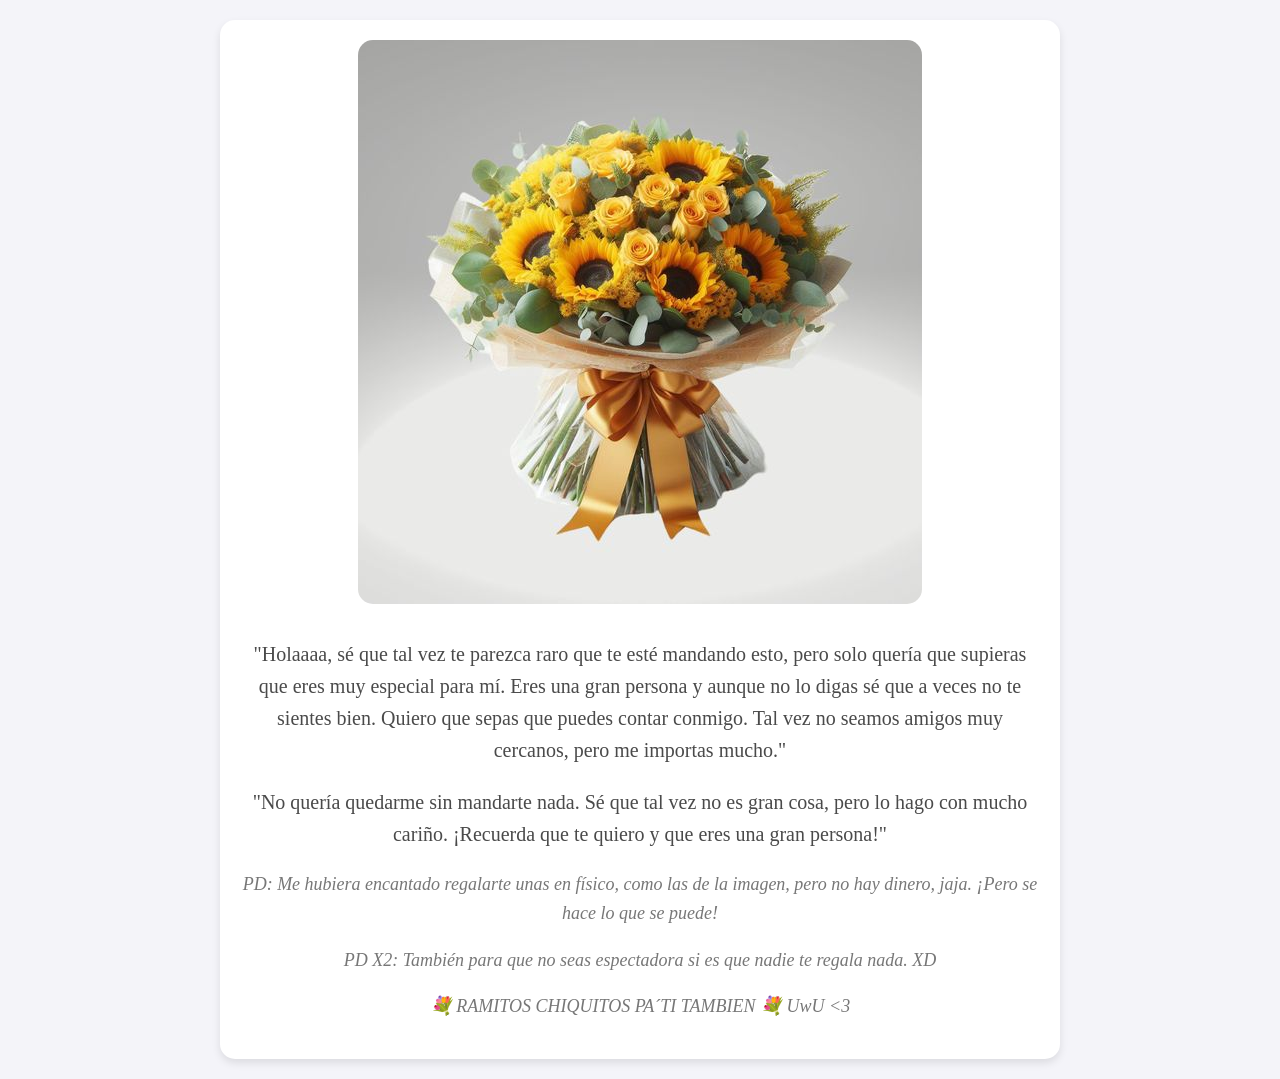
<file: index.html>
<!DOCTYPE html>
<html lang="es">
<head>
    <meta charset="UTF-8">
    <meta name="viewport" content="width=device-width, initial-scale=1.0">
    <title>Ramito para Ti <3</title>
    <style>
        body {
            background-color: #F4F4F9; /* Fondo color claro */
            font-family: 'Georgia', serif;
            color: #333; /* Color de texto */
            display: flex;
            justify-content: center;
            align-items: center;
            flex-direction: column;
            margin: 0;
            padding: 20px;
        }

        .contenedor-principal {
            max-width: 800px; /* Ancho máximo del contenedor */
            width: 100%; /* Ancho completo hasta el máximo */
            background-color: #fff; /* Fondo blanco para el contenedor */
            border-radius: 15px; /* Bordes redondeados */
            box-shadow: 0 4px 8px rgba(0, 0, 0, 0.1); /* Sombra suave */
            padding: 20px; /* Espaciado interno */
            text-align: center; /* Centrar texto */
        }

        .girasol-container {
            margin-bottom: 30px;
        }

        .girasol-img {
            max-width: 80vw; /* Limita el ancho máximo al 80% del ancho de la ventana */
            max-height: 80vh; /* Limita la altura máxima al 80% de la altura de la ventana */
            height: auto; /* Mantiene la proporción de la imagen */
            border-radius: 15px;
        }

        .dedicatoria {
            font-size: 20px;
            color: #4A4A4A;
            line-height: 1.6;
            margin: 10px 0;
        }

        .pd-text {
            font-size: 18px;
            font-style: italic;
            color: #777;
        }
    </style>
</head>
<body>

    <div class="contenedor-principal">
        <div class="girasol-container">
            <!-- Imagen del girasol -->
            <img class="girasol-img" src="imagenes/ramo.jpg" alt="Girasol Realista">
        </div>

        <div class="dedicatoria">
            <p>"Holaaaa, sé que tal vez te parezca raro que te esté mandando esto, pero solo quería que supieras que eres muy especial para mí. Eres una gran persona y aunque no lo digas sé que a veces no te sientes bien. Quiero que sepas que puedes contar conmigo. Tal vez no seamos amigos muy cercanos, pero me importas mucho."</p>
            <p>"No quería quedarme sin mandarte nada. Sé que tal vez no es gran cosa, pero lo hago con mucho cariño. ¡Recuerda que te quiero y que eres una gran persona!"</p>
        </div>

        <div class="dedicatoria pd-text">
            <p>PD: Me hubiera encantado regalarte unas en físico, como las de la imagen, pero no hay dinero, jaja. ¡Pero se hace lo que se puede!</p>
            <p>PD X2: También para que no seas espectadora si es que nadie te regala nada. XD</p>
            <p>💐 RAMITOS CHIQUITOS PA´TI TAMBIEN 💐  UwU <3</p>
        </div>
    </div>

</body>
</html>
</file>
